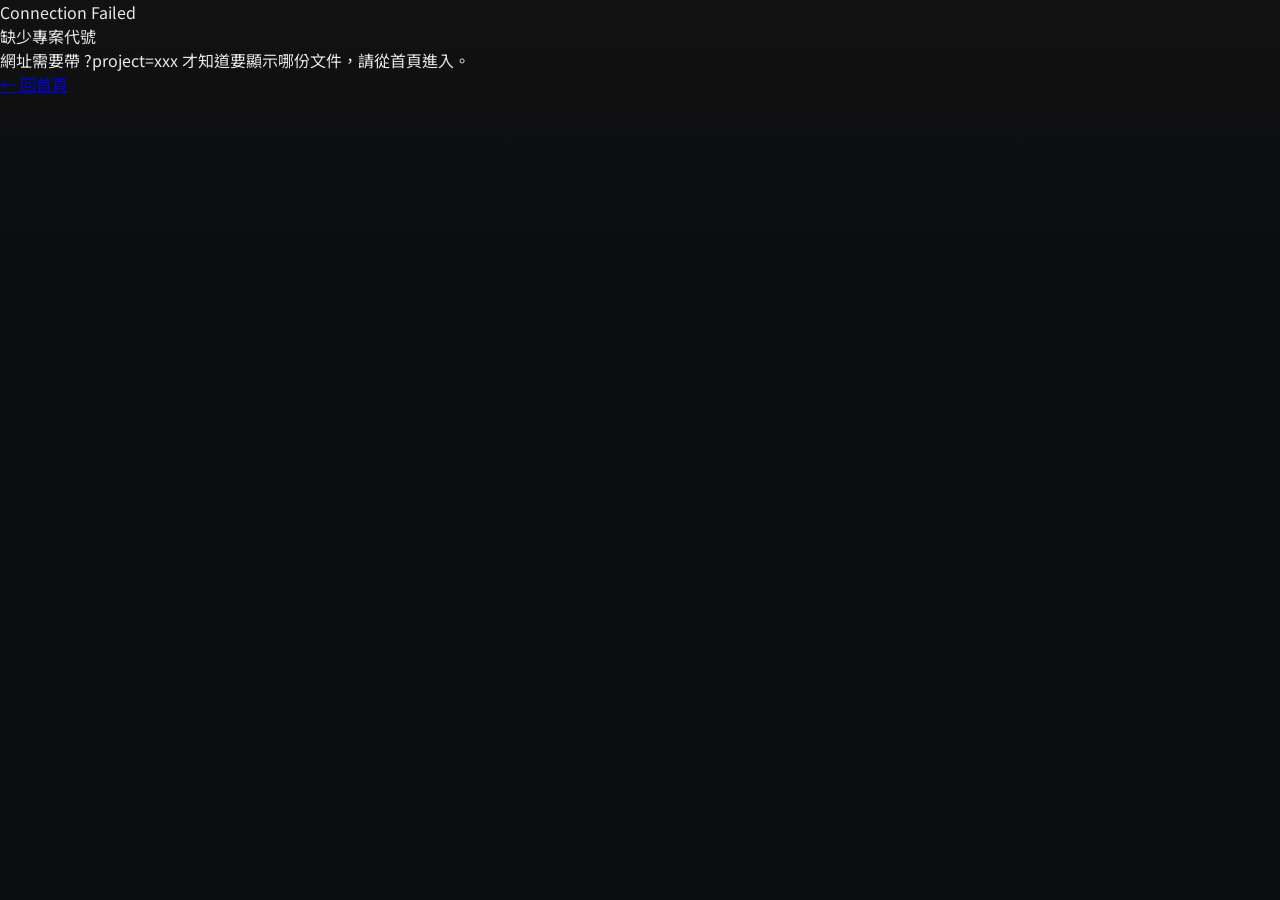
<file: index.html>
<!DOCTYPE html>
<html lang="zh-Hant">
<head>
<meta charset="UTF-8" />
<meta name="viewport" content="width=device-width, initial-scale=1.0" />
<title>檔案室 ｜ 讀取中…</title>
<link rel="preconnect" href="https://fonts.googleapis.com">
<link rel="preconnect" href="https://fonts.gstatic.com" crossorigin>
<link href="https://fonts.googleapis.com/css2?family=Noto+Sans+TC:wght@400;500;600;700;800&family=JetBrains+Mono:wght@400;500;600&display=swap" rel="stylesheet">
<link rel="stylesheet" href="night-owl-unit-styles.css">
</head>
<body>

<!-- 讀取畫面：資料回來之前一直顯示這個，避免顯示過期/離線內容 -->
<div class="loading-screen" id="loadingScreen">
  <div class="loading-spinner"></div>
  <div class="loading-text" id="loadingText">正在連接 Google 文件…</div>
</div>

<!-- 錯誤畫面：project 參數錯誤或連線失敗時顯示 -->
<div class="error-screen" id="errorScreen" style="display:none;">
  <div class="error-eyebrow">Connection Failed</div>
  <div class="error-title" id="errorTitle">讀取失敗</div>
  <div class="error-msg" id="errorMsg"></div>
  <a href="home.html" class="error-back">← 回首頁</a>
</div>

<button class="menu-toggle" id="menuToggle" style="display:none;">☰ &nbsp; 檔案索引</button>

<div class="layout" id="layout" style="display:none;">
  <aside class="sidebar" id="sidebar">
    <div class="brand">
      <a href="home.html" class="brand-back" title="回首頁">← 回首頁</a>
      <div class="brand-eyebrow">Classified Archive</div>
      <div class="brand-title" id="brandTitle"></div>
      <div class="brand-sub" id="brandSub">檔案索引</div>
    </div>
    <div class="nav-search">
      <input type="text" id="navSearch" placeholder="搜尋分頁 / 人物…" />
    </div>
    <ul class="nav-tree" id="navTree"></ul>
    <div class="sync-note" id="syncNote"></div>
  </aside>

  <main class="main">
    <div class="plaque">
      <div class="plaque-eyebrow">
        <span id="plaqueEyebrow">分頁 · TAB</span>
        <span class="stamp">FILE</span>
      </div>
      <div class="plaque-title" id="plaqueTitle">—</div>
      <div class="plaque-path" id="plaquePath"></div>
    </div>
    <div class="content" id="content"></div>
  </main>
</div>

<script src="https://cdnjs.cloudflare.com/ajax/libs/jquery/3.7.1/jquery.min.js"></script>
<script>
/* ============================================================
   設定：貼上部署好的 Google Apps Script 網頁應用程式網址
   （結尾通常是 /exec）
   ============================================================ */
const CONFIG = {
  API_URL: 'https://script.google.com/macros/s/AKfycbxSmsCzjYfupNutwQsLvPwsBnVVogNRV9eKB9EtCmiajb7L_LOuy6r0uv1H8FmytPIPzg/exec'
};

// 必須從網址帶入 ?project=xxx，決定要抓哪一份文件
// 例如 index.html?project=jungle
const PROJECT_KEY = new URLSearchParams(window.location.search).get('project');

let DATA = null;
let activeTabId = null;
let collapsedSet = new Set();

function escapeHtml(str){
  return String(str).replace(/[&<>"']/g, c => ({
    '&':'&amp;', '<':'&lt;', '>':'&gt;', '"':'&quot;', "'":'&#39;'
  }[c]));
}

function showError(title, msg){
  $('#loadingScreen').hide();
  $('#errorTitle').text(title);
  $('#errorMsg').text(msg);
  $('#errorScreen').show();
}

function buildTree(tabs){
  const byId = {};
  tabs.forEach(t => byId[t.id] = $.extend({}, t, { children: [] }));
  const roots = [];
  tabs.forEach(t => {
    if (t.parentId && byId[t.parentId]) byId[t.parentId].children.push(byId[t.id]);
    else roots.push(byId[t.id]);
  });
  return roots;
}

function renderNav(filter){
  const $navTree = $('#navTree').empty();
  const q = (filter || '').trim().toLowerCase();
  const tree = buildTree(DATA.tabs);

  function matches(node){
    if (node.title.toLowerCase().includes(q)) return true;
    return node.children.some(matches);
  }

  function renderNode(node, indexPath){
    if (q && !matches(node)) return null;

    const hasChildren = node.children.length > 0;
    const isCollapsed = collapsedSet.has(node.id);

    const $li = $('<li class="nav-node"></li>');
    const $row = $('<div class="nav-row"></div>');

    const $toggle = $('<button class="nav-toggle" aria-label="展開/收合">▾</button>');
    if (!hasChildren) $toggle.addClass('spacer');
    if (isCollapsed) $toggle.addClass('collapsed');
    if (hasChildren){
      $toggle.on('click', function(e){
        e.stopPropagation();
        if (collapsedSet.has(node.id)) collapsedSet.delete(node.id);
        else collapsedSet.add(node.id);
        renderNav($('#navSearch').val());
      });
    }
    $row.append($toggle);

    const $btn = $('<button class="nav-item"></button>');
    if (node.id === activeTabId) $btn.addClass('active');
    $btn.html(
      '<span class="nav-tag">' + indexPath + '</span>' +
      '<span class="nav-item-label">' + escapeHtml(node.title) + '</span>'
    );
    $btn.on('click', function(){ selectTab(node.id); });
    $row.append($btn);

    $li.append($row);

    if (hasChildren){
      const $childUl = $('<ul class="nav-children"></ul>');
      if (isCollapsed) $childUl.addClass('hidden');
      node.children.forEach((child, i) => {
        const $childLi = renderNode(child, indexPath + '.' + (i + 1));
        if ($childLi) $childUl.append($childLi);
      });
      $li.append($childUl);
    }
    return $li;
  }

  tree.forEach((node, i) => {
    const $li = renderNode(node, String(i + 1));
    if ($li) $navTree.append($li);
  });
}

function getPathLabel(id){
  const parts = [];
  let current = DATA.tabs.find(t => t.id === id);
  while (current){
    parts.unshift(current.title);
    current = current.parentId ? DATA.tabs.find(t => t.id === current.parentId) : null;
  }
  return parts.join(' ／ ');
}

function renderRuns(block){
  const $frag = $(document.createDocumentFragment());
  if (block.runs && block.runs.length){
    block.runs.forEach(r => {
      let $node = $(document.createTextNode(r.text));
      if (r.bold){ $node = $('<strong></strong>').append($node); }
      if (r.italic){ $node = $('<em></em>').append($node); }
      $frag.append($node);
    });
  } else {
    $frag.append(document.createTextNode(block.text || ''));
  }
  return $frag;
}

function renderBlock(block){
  if (block.type === 'image'){
    return $('<img>').attr('src', block.src).attr('alt', '');
  }
  if (block.type === 'table' && block.rows){
    const $table = $('<table></table>');
    block.rows.forEach(row => {
      const $tr = $('<tr></tr>');
      row.forEach(cell => {
        $tr.append($('<td></td>').text(cell));
      });
      $table.append($tr);
    });
    return $table;
  }
  if (block.type === 'li'){
    const $ul = $('<ul></ul>');
    const $li = $('<li></li>').append(renderRuns(block));
    $ul.append($li);
    return $ul;
  }
  const tag = ['h1','h2','h3','h4'].includes(block.type) ? block.type : 'p';
  return $('<' + tag + '></' + tag + '>').append(renderRuns(block));
}

function selectTab(id){
  activeTabId = id;
  const tab = DATA.tabs.find(t => t.id === id);
  if (!tab) return;

  $('#plaqueEyebrow').text('分頁 · TAB · LEVEL ' + (tab.level || 0));
  $('#plaqueTitle').text(tab.title);
  $('#plaquePath').text(getPathLabel(id));

  const $content = $('#content').empty();
  if (!tab.blocks || tab.blocks.length === 0){
    $content.append($('<div class="empty-state"></div>').text('（此分頁目前沒有文字內容）'));
  } else {
    tab.blocks.forEach(block => $content.append(renderBlock(block)));
  }

  renderNav($('#navSearch').val());
  $('#sidebar').removeClass('open');
  window.scrollTo({ top: 0, behavior: 'smooth' });
}

function showApp(){
  $('#loadingScreen').hide();
  $('#layout').css('display', 'grid');
  $('#menuToggle').css('display', '');
}

function loadData(){
  if (!PROJECT_KEY){
    showError('缺少專案代號', '網址需要帶 ?project=xxx 才知道要顯示哪份文件，請從首頁進入。');
    return;
  }
  if (!CONFIG.API_URL){
    showError('尚未設定 API_URL', '請在程式碼裡的 CONFIG.API_URL 貼上部署好的 Apps Script 網址。');
    return;
  }

  $.ajax({
    url: CONFIG.API_URL,
    data: { project: PROJECT_KEY },
    dataType: 'json',
    cache: false
  }).done(function(json){
    if (json && json.error){
      showError('讀取失敗', json.error);
      return;
    }
    if (!json || !json.tabs || !json.tabs.length){
      showError('沒有內容', '這份文件目前沒有任何分頁內容。');
      return;
    }

    DATA = json;
    document.title = (json.title || '檔案室') + ' ｜ Archive';
    $('#brandTitle').text(json.title || '');
    $('#syncNote').html(
      '<span class="sync-dot"></span>已連接 Google 文件 · ' + new Date().toLocaleString('zh-TW')
    );

    renderNav('');
    selectTab(DATA.tabs[0].id);
    showApp();
  }).fail(function(jqXHR, textStatus){
    showError('連線失敗', '無法連上 Google 文件（' + textStatus + '）。請確認 Apps Script 已部署、存取權限設為「所有人」。');
  });
}

$(function(){
  $('#navSearch').on('input', function(){ renderNav($(this).val()); });
  $('#menuToggle').on('click', function(){ $('#sidebar').toggleClass('open'); });
  loadData();
});
</script>
</body>
</html>
</file>
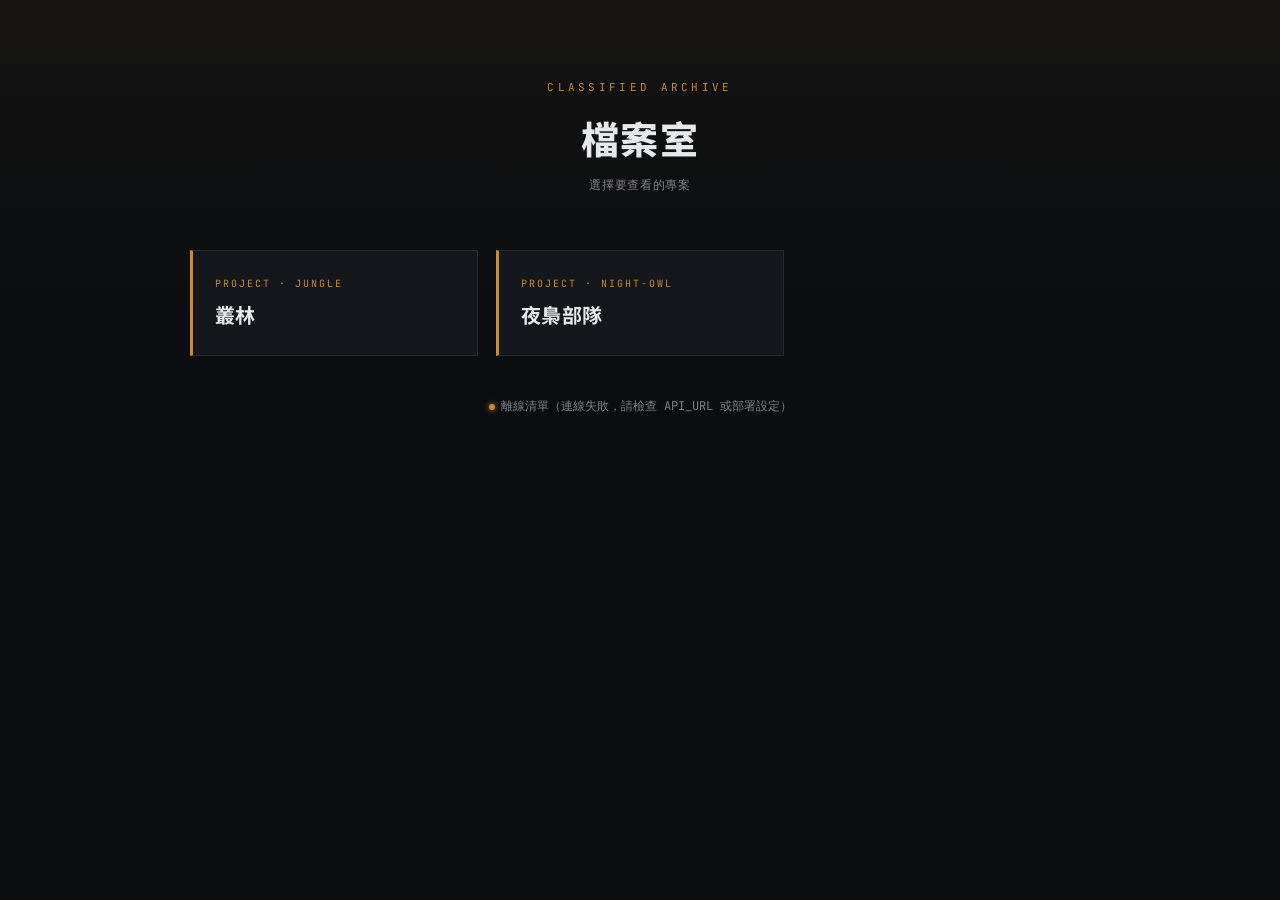
<file: home.html>
<!DOCTYPE html>
<html lang="zh-Hant">
<head>
<meta charset="UTF-8" />
<meta name="viewport" content="width=device-width, initial-scale=1.0" />
<title>檔案室 ｜ 選擇專案</title>
<link rel="preconnect" href="https://fonts.googleapis.com">
<link rel="preconnect" href="https://fonts.gstatic.com" crossorigin>
<link href="https://fonts.googleapis.com/css2?family=Noto+Sans+TC:wght@400;500;600;700;800&family=JetBrains+Mono:wght@400;500;600&display=swap" rel="stylesheet">
<style>
  :root{
    --bg: #0b0d10;
    --surface: #14171b;
    --surface-2: #1a1e23;
    --ink: #e6e8ea;
    --ink-dim: #7c848c;
    --amber: #c98a3a;
    --amber-bright: #e3a94f;
    --line: rgba(230,232,234,0.10);
    --sans: 'Noto Sans TC', -apple-system, sans-serif;
    --mono: 'JetBrains Mono', monospace;
  }
  *{box-sizing:border-box;}
  html,body{margin:0;padding:0;}
  body{
    background:
      linear-gradient(180deg, rgba(201,138,58,0.05), transparent 320px),
      var(--bg);
    color:var(--ink);
    font-family:var(--sans);
    min-height:100vh;
    display:flex;
    flex-direction:column;
    align-items:center;
    padding:80px 24px;
    -webkit-font-smoothing:antialiased;
  }
  .eyebrow{
    font-family:var(--mono); font-size:11px; letter-spacing:.3em;
    color:var(--amber); text-transform:uppercase; margin-bottom:16px;
  }
  h1{
    font-size:38px; font-weight:800; letter-spacing:.03em;
    margin:0 0 12px;
  }
  .sub{
    font-family:var(--mono); font-size:12px; color:var(--ink-dim);
    letter-spacing:.06em; margin-bottom:56px; text-align:center;
  }
  .grid{
    display:grid;
    grid-template-columns: repeat(auto-fill, minmax(240px, 1fr));
    gap:18px;
    width:100%;
    max-width:900px;
  }
  .card{
    background:var(--surface);
    border:1px solid var(--line);
    border-left:3px solid var(--amber);
    padding:26px 22px;
    text-align:left;
    color:var(--ink);
    text-decoration:none;
    cursor:pointer;
    transition:transform .15s ease, border-color .15s ease, background .15s ease;
    display:block;
  }
  .card:hover{
    transform:translateY(-2px);
    background:var(--surface-2);
    border-left-color:var(--amber-bright);
  }
  .card-tag{
    font-family:var(--mono); font-size:10px; letter-spacing:.2em;
    color:var(--amber); text-transform:uppercase; margin-bottom:10px;
  }
  .card-title{
    font-size:20px; font-weight:700; letter-spacing:.02em;
  }
  .state{
    font-family:var(--mono); font-size:12px; color:var(--ink-dim);
    margin-top:40px; text-align:center; line-height:1.8;
  }
  .state .sync-dot{
    display:inline-block; width:6px; height:6px; border-radius:50%;
    margin-right:6px; background:#5c8a5c; box-shadow:0 0 6px #5c8a5c;
  }
  .state .sync-dot.offline{ background:var(--amber); box-shadow:0 0 6px var(--amber); }
</style>
</head>
<body>
  <div class="eyebrow">Classified Archive</div>
  <h1>檔案室</h1>
  <div class="sub">選擇要查看的專案</div>

  <div class="grid" id="grid"></div>
  <div class="state" id="state">
    <span class="sync-dot offline"></span>正在讀取專案清單…
  </div>

<script>
/* ============================================================
   設定：貼上部署好的 Google Apps Script 網頁應用程式網址
   （結尾通常是 /exec）。這個頁面會呼叫
   API_URL + '?action=list' 拿到所有專案的清單。
   ============================================================ */
const CONFIG = {
  API_URL: 'https://script.google.com/macros/s/AKfycbymsUBHfDUFl_BRBubqMp6k7MMxtv_07KGTAU_XNBIMHXgFRcujGk1t17IDc_zkyboR/exec'
};

// 離線備援：抓不到清單時，至少讓這幾個按鈕能用
const FALLBACK_PROJECTS = [
  { key: 'jungle', name: '叢林' },
  { key: 'night-owl', name: '夜梟部隊' }
];

function renderProjects(list){
  const grid = document.getElementById('grid');
  grid.innerHTML = '';
  list.forEach(p => {
    const a = document.createElement('a');
    a.className = 'card';
    a.href = 'night-owl-unit-index.html?project=' + encodeURIComponent(p.key);
    a.innerHTML =
      '<div class="card-tag">Project · ' + escapeHtml(p.key) + '</div>' +
      '<div class="card-title">' + escapeHtml(p.name) + '</div>';
    grid.appendChild(a);
  });
}

function escapeHtml(str){
  return String(str).replace(/[&<>"']/g, c => ({
    '&':'&amp;', '<':'&lt;', '>':'&gt;', '"':'&quot;', "'":'&#39;'
  }[c]));
}

function setState(online, msg){
  const state = document.getElementById('state');
  const dotClass = online ? 'sync-dot' : 'sync-dot offline';
  state.innerHTML = '<span class="' + dotClass + '"></span>' + msg;
}

async function loadProjects(){
  renderProjects(FALLBACK_PROJECTS);
  setState(false, '離線清單（尚未連接 Google 文件）');

  if (!CONFIG.API_URL) return;

  try{
    const res = await fetch(CONFIG.API_URL + '?action=list', { cache: 'no-store' });
    if (!res.ok) throw new Error('HTTP ' + res.status);
    const json = await res.json();
    if (json && json.projects && json.projects.length){
      renderProjects(json.projects);
      setState(true, '已連接 Google 文件 · ' + new Date().toLocaleString('zh-TW'));
    }
  } catch(err){
    console.error('讀取專案清單失敗：', err);
    setState(false, '離線清單（連線失敗，請檢查 API_URL 或部署設定）');
  }
}

loadProjects();
</script>
</body>
</html>
</file>
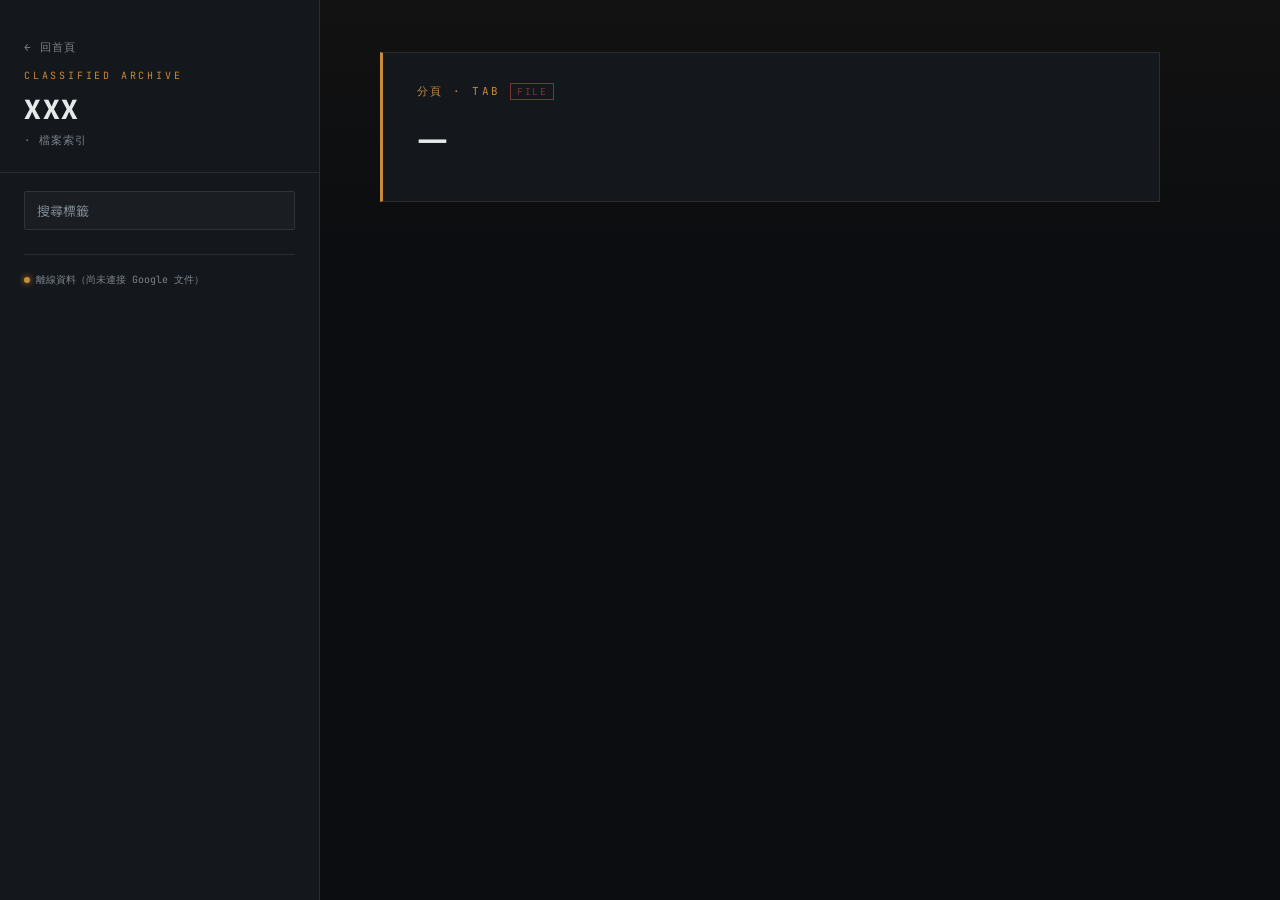
<file: night-owl-unit-index.html>
<!DOCTYPE html>
<html lang="zh-Hant">
<head>
<meta charset="UTF-8" />
<meta name="viewport" content="width=device-width, initial-scale=1.0" />
<title>XXX</title>
<link rel="preconnect" href="https://fonts.googleapis.com">
<link rel="preconnect" href="https://fonts.gstatic.com" crossorigin>
<link href="https://fonts.googleapis.com/css2?family=Noto+Sans+TC:wght@400;500;600;700;800&family=JetBrains+Mono:wght@400;500;600&display=swap" rel="stylesheet">
<link rel="stylesheet" href="night-owl-unit-styles.css">
</head>
<body>

<button class="menu-toggle" id="menuToggle">☰ &nbsp; 檔案索引</button>

<div class="layout">
  <aside class="sidebar" id="sidebar">
    <div class="brand">
      <a href="home.html" class="brand-back" title="回首頁">← 回首頁</a>
      <div class="brand-eyebrow">Classified Archive</div>
      <div class="brand-title" id="brandTitle">XXX</div>
      <div class="brand-sub" id="brandSub">·&nbsp;檔案索引</div>
    </div>
    <div class="nav-search">
      <input type="text" id="navSearch" placeholder="搜尋標籤" />
    </div>
    <ul class="nav-tree" id="navTree"></ul>
    <div class="sync-note" id="syncNote">
      <span class="sync-dot offline"></span>離線資料（尚未連接 Google 文件）
    </div>
  </aside>

  <main class="main">
    <div class="plaque">
      <div class="plaque-eyebrow">
        <span id="plaqueEyebrow">分頁 · TAB</span>
        <span class="stamp">FILE</span>
      </div>
      <div class="plaque-title" id="plaqueTitle">—</div>
      <div class="plaque-path" id="plaquePath"></div>
    </div>
    <div class="content" id="content"></div>
  </main>
</div>

<script>
/* ============================================================
   設定：把部署好的 Google Apps Script 網頁應用程式網址貼在這裡
   （結尾通常是 /exec）。留空則使用內建的離線快照資料。
   ============================================================ */
const CONFIG = {
  API_URL: 'https://script.google.com/macros/s/AKfycbymsUBHfDUFl_BRBubqMp6k7MMxtv_07KGTAU_XNBIMHXgFRcujGk1t17IDc_zkyboR/exec'
};

// 從網址讀取 ?project=xxx，決定要跟後端要哪一份文件
// 例如 index.html?project=jungle 就會抓「叢林」那份
const urlParams = new URLSearchParams(window.location.search);
const PROJECT_KEY = urlParams.get('project') || '';

/* 內建離線快照（目前抓取到的文件內容） */
const FALLBACK_DATA = {}
let DATA = FALLBACK_DATA;
let activeTabId = null;
let collapsedSet = new Set();

function buildTree(tabs){
  const byId = {};
  tabs.forEach(t => byId[t.id] = { ...t, children: [] });
  const roots = [];
  tabs.forEach(t => {
    if (t.parentId && byId[t.parentId]) byId[t.parentId].children.push(byId[t.id]);
    else roots.push(byId[t.id]);
  });
  return roots;
}

function renderNav(filter){
  const navTree = document.getElementById('navTree');
  navTree.innerHTML = '';
  const q = (filter || '').trim().toLowerCase();

  const tree = buildTree(DATA.tabs);

  function matches(node){
    if (node.title.toLowerCase().includes(q)) return true;
    return node.children.some(matches);
  }

  function renderNode(node, indexPath){
    if (q && !matches(node)) return null;

    const li = document.createElement('li');
    li.className = 'nav-node';

    const row = document.createElement('div');
    row.className = 'nav-row';

    const hasChildren = node.children.length > 0;
    const toggle = document.createElement('button');
    toggle.className = 'nav-toggle' + (hasChildren ? '' : ' spacer');
    toggle.textContent = '▾';
    toggle.setAttribute('aria-label', '展開/收合');
    if (collapsedSet.has(node.id)) toggle.classList.add('collapsed');
    if (hasChildren){
      toggle.addEventListener('click', (e) => {
        e.stopPropagation();
        if (collapsedSet.has(node.id)) collapsedSet.delete(node.id);
        else collapsedSet.add(node.id);
        renderNav(document.getElementById('navSearch').value);
      });
    }
    row.appendChild(toggle);

    const btn = document.createElement('button');
    btn.className = 'nav-item' + (node.id === activeTabId ? ' active' : '');
    btn.innerHTML =
      '<span class="nav-tag">' + indexPath + '</span>' +
      '<span class="nav-item-label">' + escapeHtml(node.title) + '</span>';
    btn.addEventListener('click', () => selectTab(node.id));
    row.appendChild(btn);

    li.appendChild(row);

    if (hasChildren){
      const childUl = document.createElement('ul');
      childUl.className = 'nav-children' + (collapsedSet.has(node.id) ? ' hidden' : '');
      node.children.forEach((child, i) => {
        const childLi = renderNode(child, indexPath + '.' + (i + 1));
        if (childLi) childUl.appendChild(childLi);
      });
      li.appendChild(childUl);
    }
    return li;
  }

  tree.forEach((node, i) => {
    const li = renderNode(node, String(i + 1));
    if (li) navTree.appendChild(li);
  });
}

function getPathLabel(id){
  const parts = [];
  let current = DATA.tabs.find(t => t.id === id);
  while (current){
    parts.unshift(current.title);
    current = current.parentId ? DATA.tabs.find(t => t.id === current.parentId) : null;
  }
  return parts.join(' ／ ');
}

function selectTab(id){
  activeTabId = id;
  const tab = DATA.tabs.find(t => t.id === id);
  if (!tab) return;

  document.getElementById('plaqueEyebrow').textContent =
    '分頁 · TAB · LEVEL ' + (tab.level || 0);
  document.getElementById('plaqueTitle').textContent = tab.title;
  document.getElementById('plaquePath').textContent = getPathLabel(id);

  const content = document.getElementById('content');
  content.innerHTML = '';

  if (!tab.blocks || tab.blocks.length === 0){
    const empty = document.createElement('div');
    empty.className = 'empty-state';
    empty.textContent = '（此分頁目前沒有文字內容）';
    content.appendChild(empty);
  } else {
    tab.blocks.forEach(block => content.appendChild(renderBlock(block)));
  }

  renderNav(document.getElementById('navSearch').value);
  document.getElementById('sidebar').classList.remove('open');
  window.scrollTo({top:0, behavior:'smooth'});
}

function renderBlock(block){
  if (block.type === 'image'){
    const img = document.createElement('img');
    img.src = block.src; img.alt = '';
    return img;
  }
  if (block.type === 'table' && block.rows){
    const table = document.createElement('table');
    block.rows.forEach(row => {
      const tr = document.createElement('tr');
      row.forEach(cell => {
        const td = document.createElement('td');
        td.textContent = cell;
        tr.appendChild(td);
      });
      table.appendChild(tr);
    });
    return table;
  }
  if (block.type === 'li'){
    const ul = document.createElement('ul');
    const li = document.createElement('li');
    li.appendChild(renderRuns(block));
    ul.appendChild(li);
    return ul;
  }
  const tag = ['h1','h2','h3','h4'].includes(block.type) ? block.type : 'p';
  const el = document.createElement(tag);
  el.appendChild(renderRuns(block));
  return el;
}

function renderRuns(block){
  const frag = document.createDocumentFragment();
  if (block.runs && block.runs.length){
    block.runs.forEach(r => {
      let node = document.createTextNode(r.text);
      if (r.bold){ const b = document.createElement('strong'); b.appendChild(node); node = b; }
      if (r.italic){ const i = document.createElement('em'); i.appendChild(node); node = i; }
      frag.appendChild(node);
    });
  } else {
    frag.appendChild(document.createTextNode(block.text || ''));
  }
  return frag;
}

function escapeHtml(str){
  return String(str).replace(/[&<>"']/g, c => ({
    '&':'&amp;', '<':'&lt;', '>':'&gt;', '"':'&quot;', "'":'&#39;'
  }[c]));
}

function setSyncState(online){
  const note = document.getElementById('syncNote');
  if (online){
    note.innerHTML = '<span class="sync-dot"></span>已連接 Google 文件 · ' + new Date().toLocaleString('zh-TW');
  } else {
    note.innerHTML = '<span class="sync-dot offline"></span>離線資料（尚未連接 Google 文件）';
  }
}

async function loadLiveData(){
  if (!CONFIG.API_URL) { setSyncState(false); return; }
  try{
    const fetchUrl = PROJECT_KEY
      ? CONFIG.API_URL + '?project=' + encodeURIComponent(PROJECT_KEY)
      : CONFIG.API_URL;
    const res = await fetch(fetchUrl, { cache: 'no-store' });
    if (!res.ok) throw new Error('HTTP ' + res.status);
    const json = await res.json();
    if (json && json.error){
      console.error('後端回傳錯誤：', json.error);
      setSyncState(false);
      return;
    }
    if (json && json.tabs){
      DATA = json;
      setSyncState(true);
      if (json.title){
        document.title = json.title + ' ｜ ' + document.title.split('｜').pop().trim();
        document.getElementById('brandTitle').textContent = json.title;
      }
      renderNav(document.getElementById('navSearch').value);
      if (!activeTabId && DATA.tabs.length) selectTab(DATA.tabs[0].id);
    }
  } catch(err){
    console.error('讀取 Google 文件失敗：', err);
    setSyncState(false);
  }
}

document.getElementById('navSearch').addEventListener('input', (e) => renderNav(e.target.value));
document.getElementById('menuToggle').addEventListener('click', () => document.getElementById('sidebar').classList.toggle('open'));

renderNav('');
if (DATA.tabs.length) selectTab(DATA.tabs[0].id);
loadLiveData();
</script>
</body>
</html>
</file>
<file: night-owl-unit-styles.css>
:root{
    --bg: #0b0d10;
    --surface: #14171b;
    --surface-2: #1a1e23;
    --ink: #e6e8ea;
    --ink-dim: #7c848c;
    --amber: #c98a3a;
    --amber-bright: #e3a94f;
    --red: #8f3a3a;
    --line: rgba(230,232,234,0.10);
    --sans: 'Noto Sans TC', -apple-system, sans-serif;
    --mono: 'JetBrains Mono', monospace;
  }

  *{box-sizing:border-box;}
  html,body{margin:0;padding:0;}
  body{
    background:
      linear-gradient(180deg, rgba(201,138,58,0.04), transparent 260px),
      var(--bg);
    color:var(--ink);
    font-family:var(--sans);
    min-height:100vh;
    -webkit-font-smoothing:antialiased;
  }
  ::selection{ background:var(--amber); color:#14171b; }
  a:focus-visible, button:focus-visible{
    outline:2px solid var(--amber-bright);
    outline-offset:2px;
  }

  .layout{
    display:grid;
    grid-template-columns: 320px 1fr;
    min-height:100vh;
  }

  /* ---------- Sidebar ---------- */
  .sidebar{
    background:var(--surface);
    border-right:1px solid var(--line);
    padding:32px 0 40px;
    position:sticky;
    top:0;
    height:100vh;
    overflow-y:auto;
  }
  .brand{ padding:0 24px 24px; border-bottom:1px solid var(--line); margin-bottom:18px; }
  .brand-back{
    display:inline-block; font-family:var(--mono); font-size:11px;
    color:var(--ink-dim); text-decoration:none; letter-spacing:.08em;
    margin-bottom:14px; transition:color .15s ease;
  }
  .brand-back:hover{ color:var(--amber-bright); }
  .brand-eyebrow{
    font-family:var(--mono); font-size:10px; letter-spacing:.28em;
    color:var(--amber); text-transform:uppercase; margin-bottom:10px;
  }
  .brand-title{
    font-family:var(--sans); font-weight:800; font-size:26px;
    letter-spacing:.06em; line-height:1.25; color:var(--ink);
  }
  .brand-sub{
    font-family:var(--mono); font-size:10.5px; letter-spacing:.12em;
    color:var(--ink-dim); margin-top:8px;
  }

  .nav-search{ margin:0 24px 16px; }
  .nav-search input{
    width:100%; background:var(--surface-2); border:1px solid var(--line);
    color:var(--ink); font-family:var(--sans); font-size:13px;
    padding:9px 12px; border-radius:2px;
  }
  .nav-search input:focus{ outline:none; border-color:var(--amber); }
  .nav-search input::placeholder{ color:var(--ink-dim); }

  .nav-tree{ list-style:none; margin:0; padding:0 12px; }
  .nav-node{ margin:0; }
  .nav-row{
    display:flex; align-items:center; gap:6px;
    padding:2px 0;
  }
  .nav-toggle{
    flex:none; width:18px; height:18px;
    background:none; border:none; color:var(--ink-dim);
    font-size:9px; cursor:pointer; display:flex;
    align-items:center; justify-content:center;
    transition:transform .15s ease;
  }
  .nav-toggle.collapsed{ transform:rotate(-90deg); }
  .nav-toggle.spacer{ visibility:hidden; }

  .nav-item{
    flex:1; display:flex; align-items:center; gap:9px;
    text-align:left; background:none; border:none;
    color:var(--ink-dim); font-family:var(--sans); font-size:13.5px;
    padding:7px 8px; border-radius:2px; cursor:pointer;
    transition:background .15s ease, color .15s ease;
    min-width:0;
  }
  .nav-item:hover{ background:var(--surface-2); color:var(--ink); }
  .nav-item.active{ background:var(--surface-2); color:var(--amber-bright); }
  .nav-tag{
    flex:none; font-family:var(--mono); font-size:9.5px;
    color:var(--ink-dim); border:1px solid var(--line);
    padding:1px 5px; border-radius:2px; background:var(--bg);
  }
  .nav-item.active .nav-tag{ border-color:var(--amber); color:var(--amber-bright); }
  .nav-item-label{ overflow:hidden; text-overflow:ellipsis; white-space:nowrap; }

  .nav-children{
    list-style:none; margin:0; padding-left:20px;
    border-left:1px solid var(--line);
    margin-left:9px;
  }
  .nav-children.hidden{ display:none; }

  .sync-note{
    margin:24px 24px 0; padding-top:16px; border-top:1px solid var(--line);
    font-family:var(--mono); font-size:10px; line-height:1.7; color:var(--ink-dim);
  }
  .sync-dot{
    display:inline-block; width:6px; height:6px; border-radius:50%;
    margin-right:6px; background:#5c8a5c; box-shadow:0 0 6px #5c8a5c;
  }
  .sync-dot.offline{ background:var(--amber); box-shadow:0 0 6px var(--amber); }

  /* ---------- Main ---------- */
  .main{ position:relative; padding:52px 60px 100px; max-width:900px; }

  .plaque{
    position:relative; padding:30px 34px; margin-bottom:40px;
    background:var(--surface); border:1px solid var(--line);
    border-left:3px solid var(--amber);
  }
  .plaque-eyebrow{
    font-family:var(--mono); font-size:11px; letter-spacing:.22em;
    color:var(--amber); text-transform:uppercase; margin-bottom:12px;
    display:flex; align-items:center; gap:10px;
  }
  .plaque-eyebrow .stamp{
    font-family:var(--mono); font-size:9.5px; color:var(--red);
    border:1px solid var(--red); padding:1px 6px; letter-spacing:.15em;
    opacity:.85;
  }
  .plaque-title{
    font-family:var(--sans); font-weight:800; font-size:34px;
    letter-spacing:.02em; color:var(--ink);
  }
  .plaque-path{
    font-family:var(--mono); font-size:11px; color:var(--ink-dim);
    margin-top:10px; letter-spacing:.02em;
  }

  .content h1,.content h2,.content h3,.content h4{
    font-family:var(--sans); color:var(--amber-bright);
    letter-spacing:.01em; margin:2em 0 .7em; font-weight:700;
  }
  .content h1{ font-size:25px; }
  .content h2{ font-size:21px; }
  .content h3{ font-size:18px; padding-bottom:8px; border-bottom:1px solid var(--line); }
  .content h4{ font-size:16px; color:var(--ink); font-weight:600; }
  .content h1:first-child, .content h2:first-child,
  .content h3:first-child, .content h4:first-child{ margin-top:0; }

  .content p{ font-size:15px; line-height:1.95; color:var(--ink); margin:0 0 1.1em; opacity:.92; }
  .content ul{ margin:0 0 1.2em; padding-left:1.3em; }
  .content li{ font-size:15px; line-height:1.9; color:var(--ink); margin-bottom:.4em; opacity:.92; }
  .content img{ max-width:100%; border:1px solid var(--line); margin:1.4em 0; display:block; }
  .content table{ border-collapse:collapse; width:100%; margin:1.4em 0; font-size:13.5px; }
  .content td{ border:1px solid var(--line); padding:8px 12px; vertical-align:top; }

  .empty-state{ color:var(--ink-dim); font-family:var(--mono); font-size:13px; padding:60px 0; text-align:center; }

  .menu-toggle{ display:none; }

  @media (max-width: 860px){
    .layout{ grid-template-columns: 1fr; }
    .sidebar{
      position:fixed; inset:0 20% 0 0; z-index:40;
      transform:translateX(-100%); transition:transform .25s ease;
      box-shadow:20px 0 40px rgba(0,0,0,.5);
    }
    .sidebar.open{ transform:translateX(0); }
    .menu-toggle{
      display:flex; align-items:center; gap:8px; position:sticky; top:0; z-index:30;
      background:var(--surface); border:none; border-bottom:1px solid var(--line);
      color:var(--amber-bright); font-family:var(--mono); font-size:11px;
      letter-spacing:.18em; padding:16px 20px; width:100%; text-align:left; cursor:pointer;
    }
    .main{ padding:28px 22px 80px; }
    .plaque-title{ font-size:26px; }
  }
</file>
